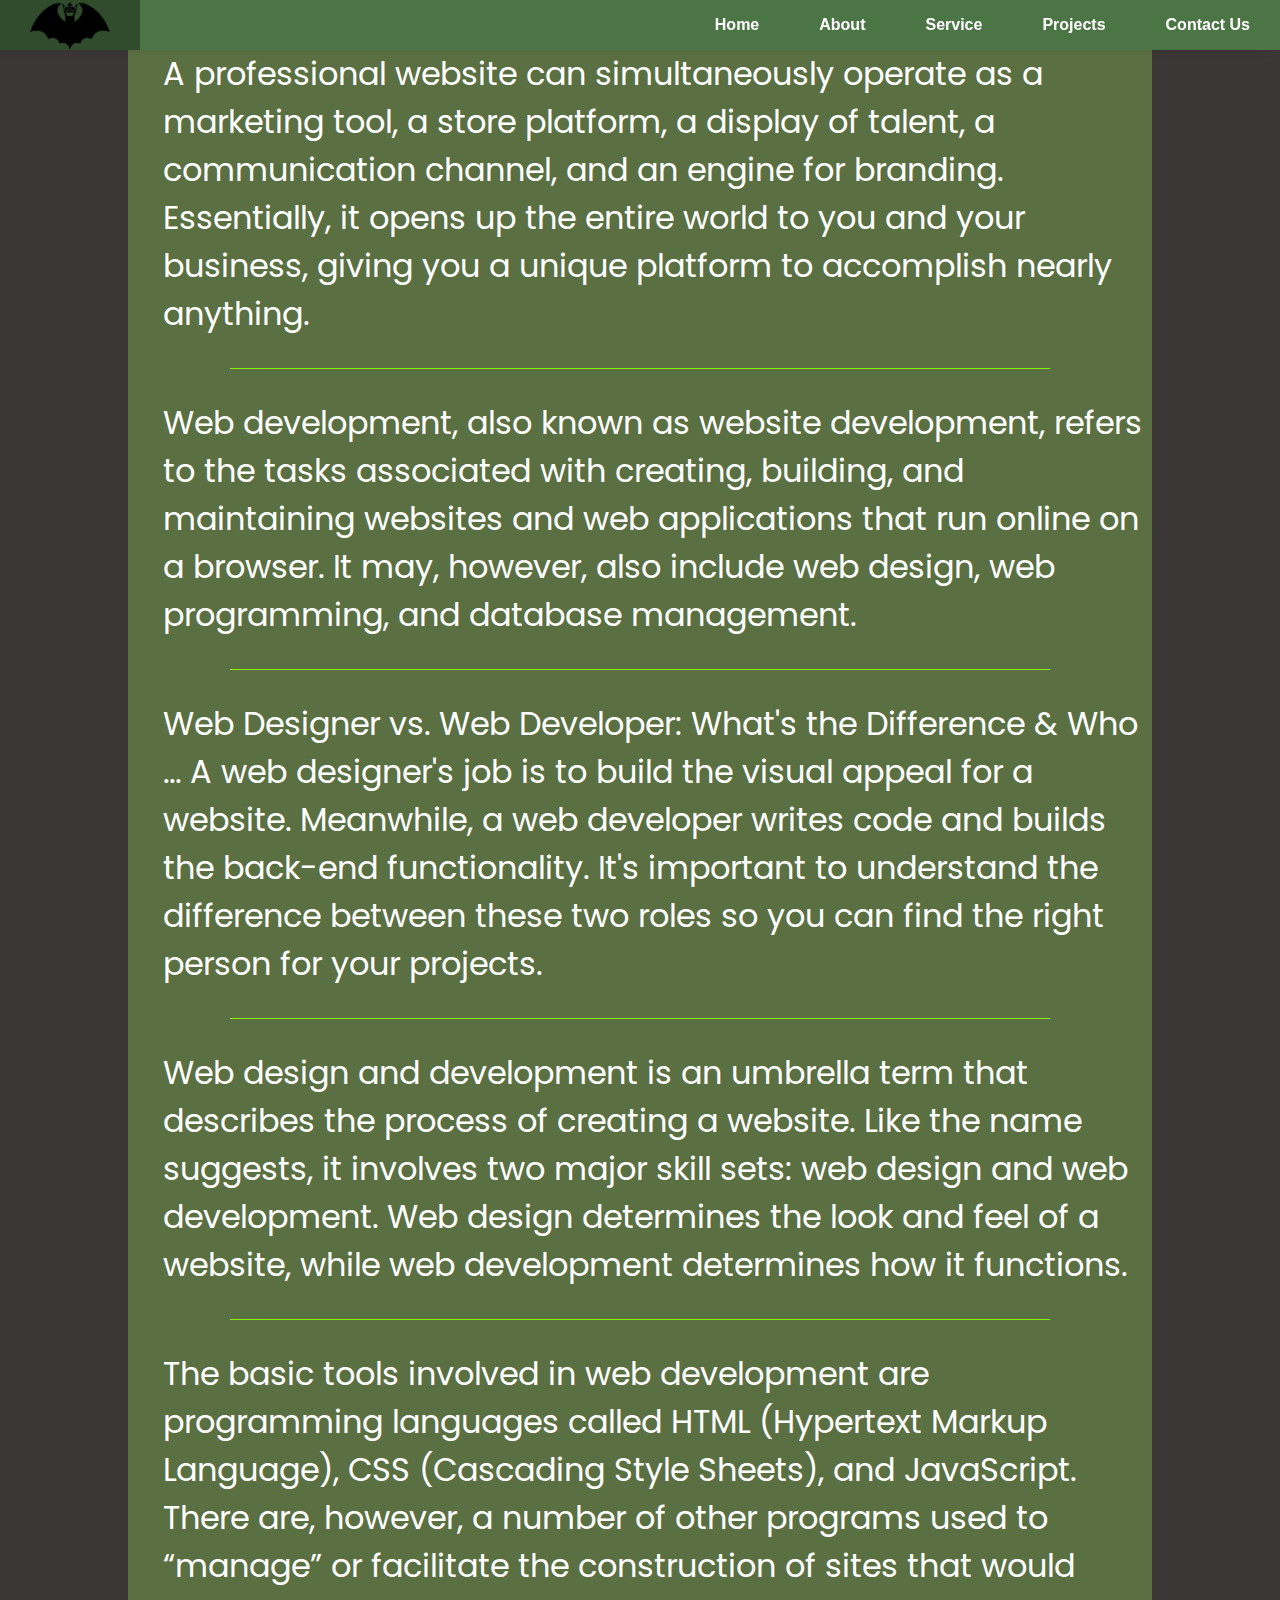
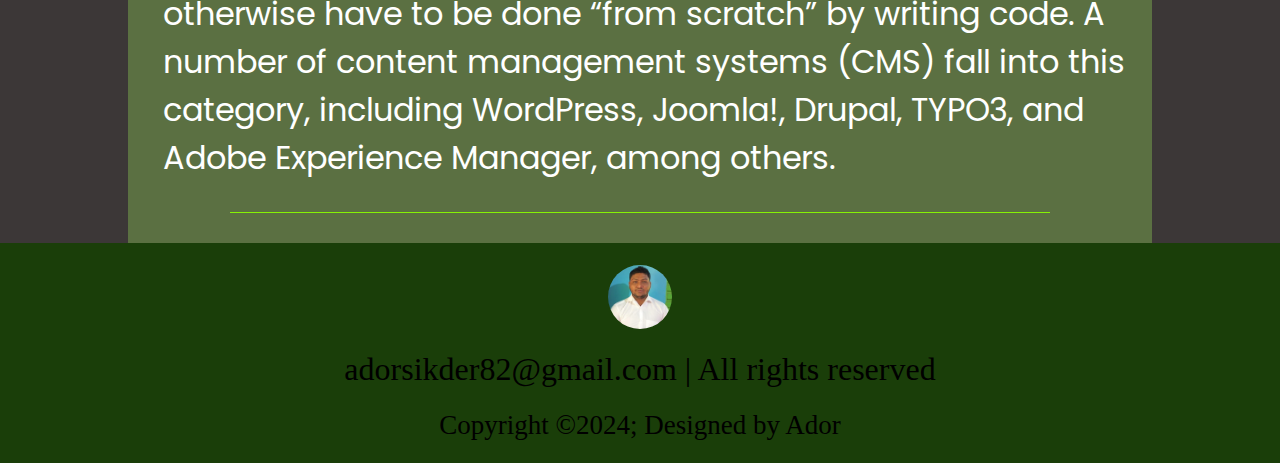
<file: about.html>
<!DOCTYPE html>
<html lang="en">
<head>
    <meta charset="UTF-8">
    <meta name="viewport" content="width=device-width, initial-scale=1.0">
    <title>Ador | Portfolio</title>
    <link rel="stylesheet" href="style.css">
    <link rel="shortcut icon" href="img/batman home.png" type="image/x-icon">
</head>
<body>
    <nav>
        <ul class="sidebar">
            <li class="close" onclick=hideSidebar()><a href="#"><svg xmlns="http://www.w3.org/2000/svg" height="35" viewBox="0 -960 960 960" width="35"><path d="m256-200-56-56 224-224-224-224 56-56 224 224 224-224 56 56-224 224 224 224-56 56-224-224-224 224Z"/></svg></a></li>
            <li><a href="indox.html">Home</a></li>
            <li><a href="about.html">About</a></li>
            <li><a href="service.html">Service</a></li>
            <li><a href="projects.html">Projects</a></li>
            <li><a href="contact us.html">Contact Us</a></li>
        </ul>


        <ul>
            <li ><a href="indox.html"><img src="img/bat.png" alt=""></a></li>
            <li class="hideOnMobile"><a href="indox.html">Home</a></li>
            <li class="hideOnMobile"><a href="about.html">About</a></li>
            <li class="hideOnMobile"><a href="service.html">Service</a></li>
            <li class="hideOnMobile"><a href="projects.html">Projects</a></li>
            <li class="hideOnMobile"><a href="contact us.html">Contact Us</a></li>
            <li class="menu" onclick=showSidebar()><a href="#"><svg xmlns="http://www.w3.org/2000/svg" height="24" viewBox="0 -960 960 960" width="24"><path d="M120-240v-80h720v80H120Zm0-200v-80h720v80H120Zm0-200v-80h720v80H120Z"/></svg></a></li>
        </ul>
    </nav>


    <!--Main-->
    <main>
        <section class="main">
            <div class="div-1">
                <div class="div-2">
                     <p class="p">A professional website can simultaneously operate as a marketing tool, a store platform, a display of talent, a communication channel, and an engine for branding. Essentially, it opens up the entire world to you and your business, giving you a unique platform to accomplish nearly anything.</p>
                </div>
            </div>

            <div class="hr">

                <hr>
  
              </div>
              <div class="div-1">
                <div class="div-2">
                     <p class="p">Web development, also known as website development, refers to the tasks associated with creating, building, and maintaining websites and web applications that run online on a browser. It may, however, also include web design, web programming, and database management.</p>
                </div>
            </div>

            <div class="hr">

                <hr>
  
              </div>
              <div class="div-1">
                <div class="div-2">
                     <p class="p">Web Designer vs. Web Developer: What's the Difference & Who ... A web designer's job is to build the visual appeal for a website. Meanwhile, a web developer writes code and builds the back-end functionality. It's important to understand the difference between these two roles so you can find the right person for your projects.</p>
                </div>
            </div>

            <div class="hr">

                <hr>
  
              </div>
              <div class="div-1">
                <div class="div-2">
                     <p class="p">Web design and development is an umbrella term that describes the process of creating a website. Like the name suggests, it involves two major skill sets: web design and web development. Web design determines the look and feel of a website, while web development determines how it functions.</p>
                </div>
            </div>

            <div class="hr">

                <hr>
  
              </div>
              <div class="div-1">
                <div class="div-2">
                     <p class="p">The basic tools involved in web development are programming languages called HTML (Hypertext Markup Language), CSS (Cascading Style Sheets), and JavaScript. There are, however, a number of other programs used to “manage” or facilitate the construction of sites that would otherwise have to be done “from scratch” by writing code. A number of content management systems (CMS) fall into this category, including WordPress, Joomla!, Drupal, TYPO3, and Adobe Experience Manager, among others.</p>
                </div>
            </div>

            <div class="hr">

                <hr>
  
              </div>

        </section>

    </main>

    <!--Main End-->


    <!--Footer-->
    <footer>
        <div class="footer-1"><img src="img/ador.jpg" alt=""></div>
        <div class="footer-2">adorsikder82@gmail.com | All rights reserved</div>
        <div class="footer-3">Copyright ©2024; Designed by Ador</div>


    </footer>
    <!--Footer End-->





    <script src="App.js"></script>
</body>
</html>
</file>
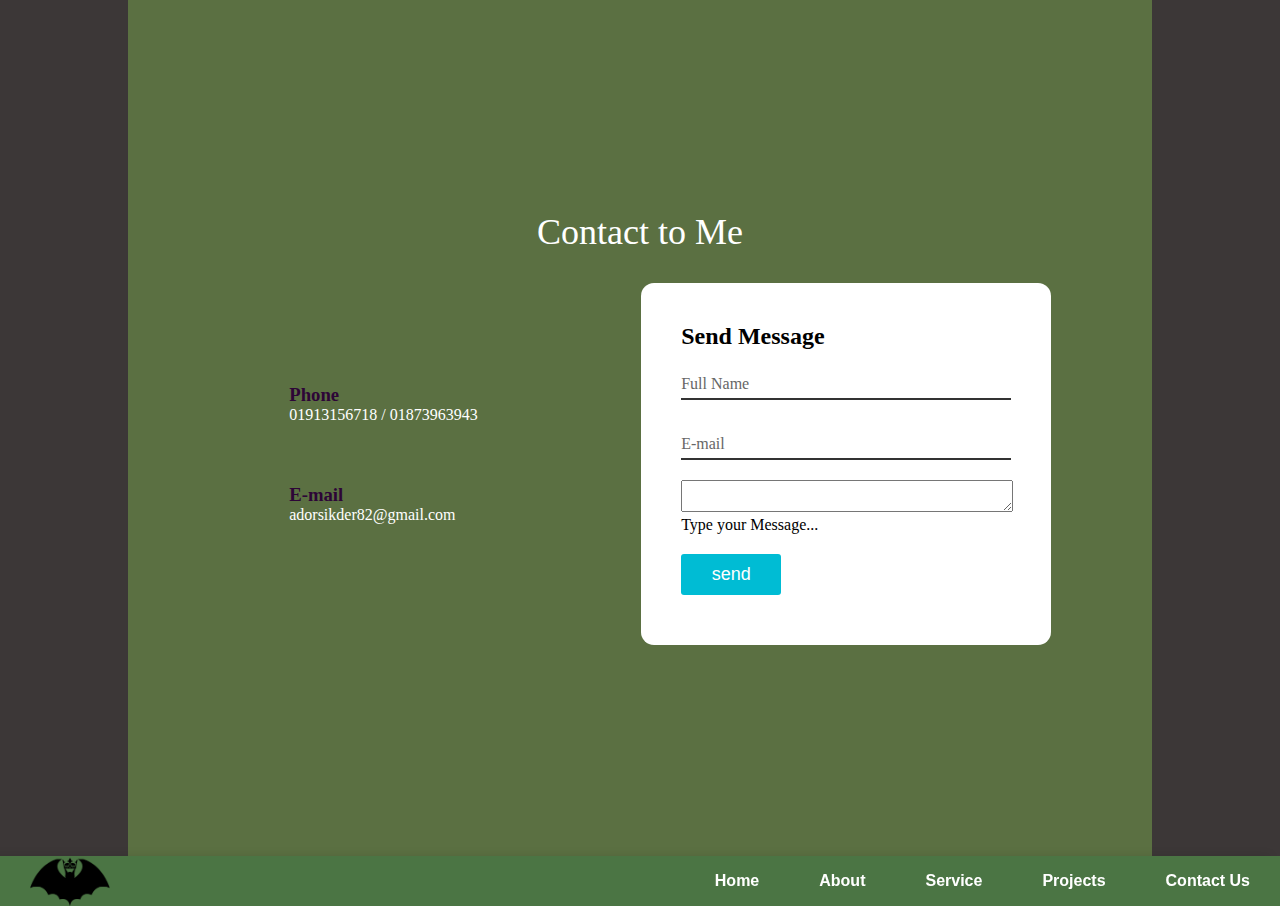
<file: contact us.html>
<!DOCTYPE html>
<html lang="en">
<head>
    <meta charset="UTF-8">
    <meta name="viewport" content="width=device-width, initial-scale=1.0">
    <title>Ador | Portfolio</title>
    <link rel="stylesheet" href="style.css">
    <link rel="shortcut icon" href="img/batman home.png" type="image/x-icon">
    <link rel="stylesheet" href="https://cdnjs.cloudflare.com/ajax/libs/font-awesome/6.5.2/css/all.min.css" integrity="sha512-SnH5WK+bZxgPHs44uWIX+LLJAJ9/2PkPKZ5QiAj6Ta86w+fsb2TkcmfRyVX3pBnMFcV7oQPJkl9QevSCWr3W6A==" crossorigin="anonymous" referrerpolicy="no-referrer" />
</head>
<body>
 


    <!--Main-->
    <main>
        <section class="main">
            
            <section class="contact">
                <div class="conten">
                    <h2>Contact to Me</h2>
                </div>
                <div class="container">
                    <div class="contactInfo">
                        <div class="box">
                            <div class="icon"><i class="fa-solid fa-phone-volume"></i></div>
                                <div class="text">
                                    <h3>Phone</h3>
                                    <p>01913156718 / 01873963943</p>
                                </div>
                        </div>

                        <div class="box">
                            <div class="icon"><i class="fa-solid fa-envelope"></i></div>
                                <div class="text">
                                    <h3>E-mail</h3>
                                    <p>adorsikder82@gmail.com</p>
                                </div>
                        </div>

                    </div>

                    <div class="contactForm">
                        <form style="color: black;">
                            <h2>Send Message</h2>
                            <div class="inputbox">
                                <input type="text" name="" required="required">
                                <span>Full Name</span>
                            </div>
                            <div class="inputbox">
                                <input type="text" name="" required="required">
                                <span>E-mail</span>
                            </div>
                            <div class="inputbox">
                                <textarea required="required" style="width: 100%;"></textarea>
                                <p>Type your Message...</p>
                            </div>
                            <div class="inputbox">
                                <input type="submit" name="" value="send">
                                
                            </div>
                        </form>
                    </div>

                </div>
            </section>

            

        </section>

    </main>

    <!--Main End-->

    <nav class="navbar">
        <ul class="sidebar">
            <li class="close" onclick=hideSidebar()><a href="#"><svg xmlns="http://www.w3.org/2000/svg" height="35" viewBox="0 -960 960 960" width="35"><path d="m256-200-56-56 224-224-224-224 56-56 224 224 224-224 56 56-224 224 224 224-56 56-224-224-224 224Z"/></svg></a></li>
            <li><a href="indox.html">Home</a></li>
            <li><a href="about.html">About</a></li>
            <li><a href="service.html">Service</a></li>
            <li><a href="projects.html">Projects</a></li>
            <li><a href="contact us.html">Contact Us</a></li>
        </ul>


        <ul>
            <li ><a href="indox.html"><img src="img/bat.png" alt=""></a></li>
            <li class="hideOnMobile"><a href="indox.html">Home</a></li>
            <li class="hideOnMobile"><a href="about.html">About</a></li>
            <li class="hideOnMobile"><a href="service.html">Service</a></li>
            <li class="hideOnMobile"><a href="projects.html">Projects</a></li>
            <li class="hideOnMobile"><a href="contact us.html">Contact Us</a></li>
            <li class="menu" onclick=showSidebar()><a href="#"><svg xmlns="http://www.w3.org/2000/svg" height="24" viewBox="0 -960 960 960" width="24"><path d="M120-240v-80h720v80H120Zm0-200v-80h720v80H120Zm0-200v-80h720v80H120Z"/></svg></a></li>
        </ul>
    </nav>





    <script src="App.js"></script>
</body>
</html>
</file>
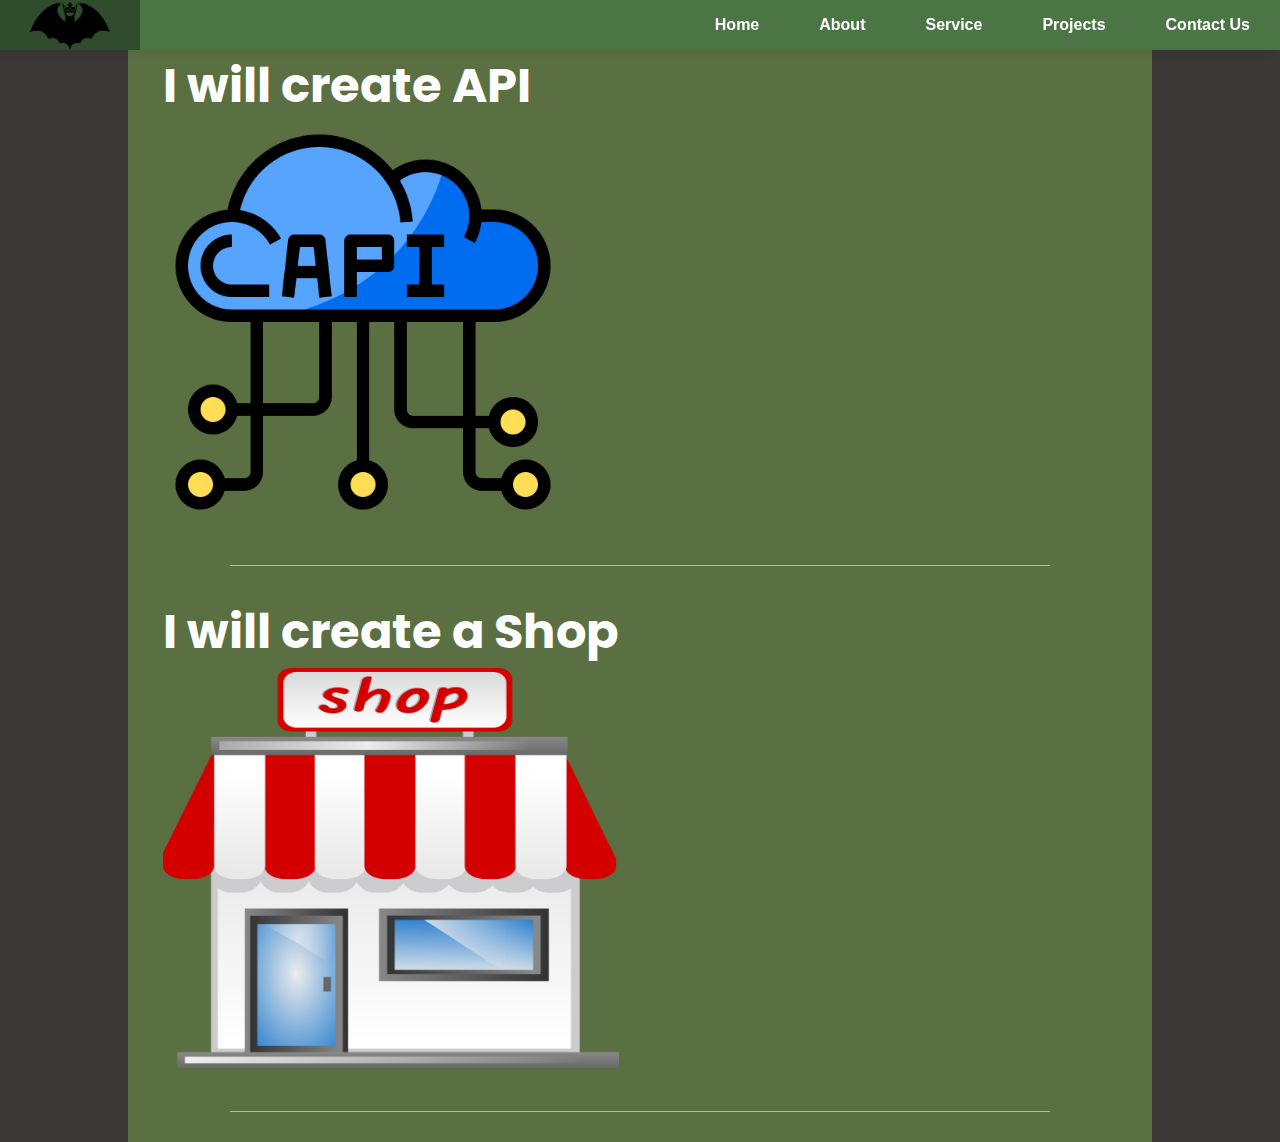
<file: projects.html>
<!DOCTYPE html>
<html lang="en">
<head>
    <meta charset="UTF-8">
    <meta name="viewport" content="width=device-width, initial-scale=1.0">
    <title>Ador | Portfolio</title>
    <link rel="stylesheet" href="style.css">
    <link rel="shortcut icon" href="img/batman home.png" type="image/x-icon">
</head>
<body>
    <nav>
        <ul class="sidebar">
            <li class="close" onclick=hideSidebar()><a href="#"><svg xmlns="http://www.w3.org/2000/svg" height="35" viewBox="0 -960 960 960" width="35"><path d="m256-200-56-56 224-224-224-224 56-56 224 224 224-224 56 56-224 224 224 224-56 56-224-224-224 224Z"/></svg></a></li>
            <li><a href="indox.html">Home</a></li>
            <li><a href="about.html">About</a></li>
            <li><a href="service.html">Service</a></li>
            <li><a href="projects.html">Projects</a></li>
            <li><a href="contact us.html">Contact Us</a></li>
        </ul>


        <ul>
            <li ><a href="indox.html"><img src="img/bat.png" alt=""></a></li>
            <li class="hideOnMobile"><a href="indox.html">Home</a></li>
            <li class="hideOnMobile"><a href="about.html">About</a></li>
            <li class="hideOnMobile"><a href="service.html">Service</a></li>
            <li class="hideOnMobile"><a href="projects.html">Projects</a></li>
            <li class="hideOnMobile"><a href="contact us.html">Contact Us</a></li>
            <li class="menu" onclick=showSidebar()><a href="#"><svg xmlns="http://www.w3.org/2000/svg" height="24" viewBox="0 -960 960 960" width="24"><path d="M120-240v-80h720v80H120Zm0-200v-80h720v80H120Zm0-200v-80h720v80H120Z"/></svg></a></li>
        </ul>
    </nav>


    <!--Main-->
    <main>
        <section class="main">
            <div class="div-1">
                <div class="div-2">
                     <h2>I will create API</h2>
                    <a href="https://adorsikder.github.io/api/"><img class="shop" src="img/api_3231329.png" alt=""></a>
                </div>
            </div>

            <div class="hr">

                <hr>

            </div>


            <div class="div-1">
                <div class="div-2">
                     <h2>I will create a Shop</h2>
                    <a href="https://adorsikder.github.io/jabershop/"><img class="shop" src="img/shop.png" alt=""></a>
                </div>
            </div>

            <div class="hr">

                <hr>

            </div>

        </section>

    </main>

    <!--Main End-->







    <script src="App.js"></script>
</body>
</html>
</file>
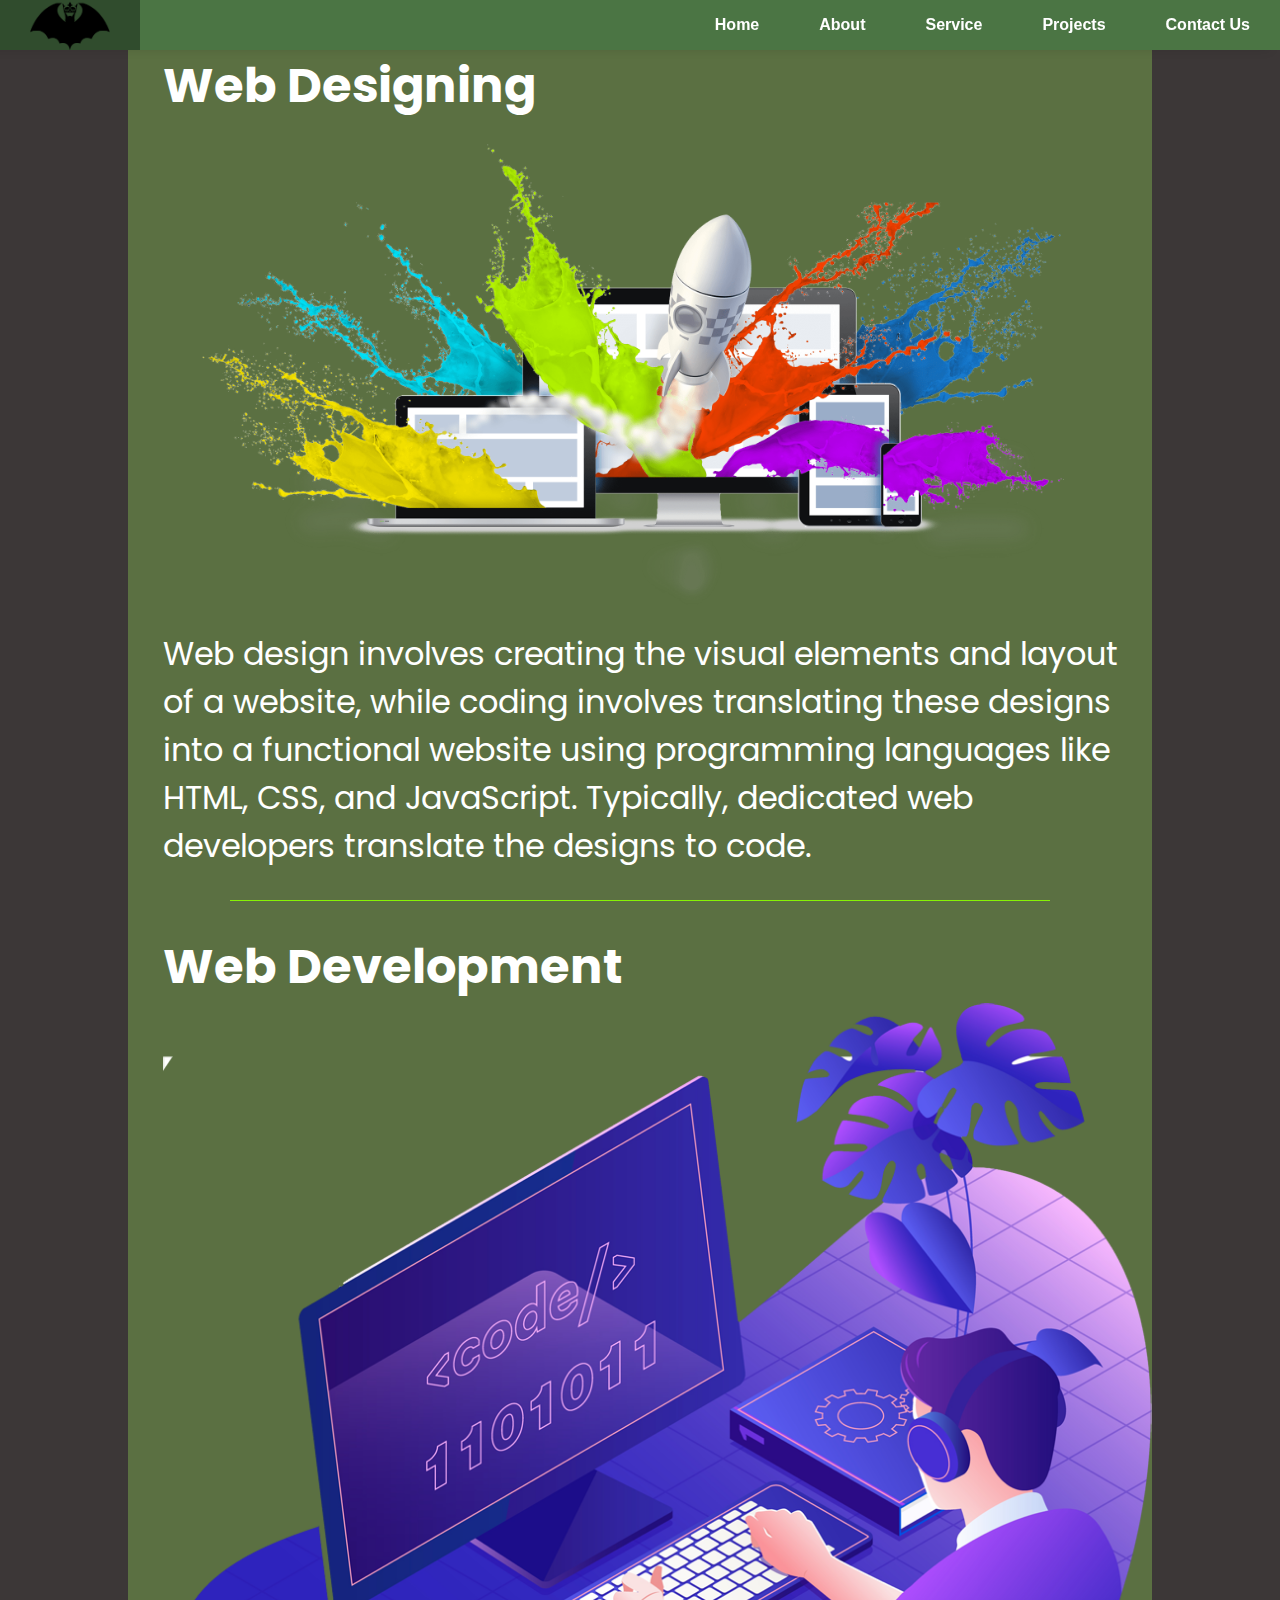
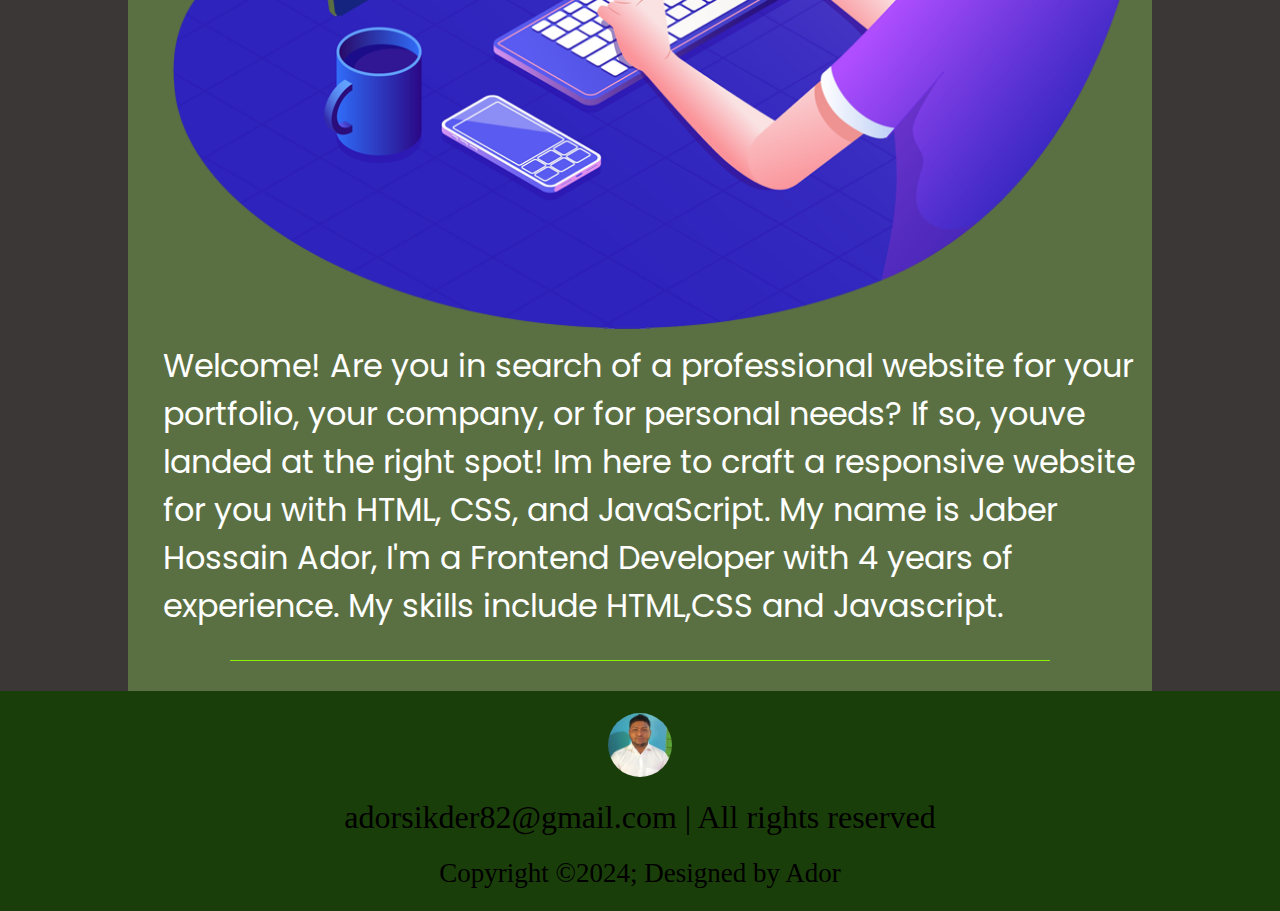
<file: service.html>
<!DOCTYPE html>
<html lang="en">
<head>
    <meta charset="UTF-8">
    <meta name="viewport" content="width=device-width, initial-scale=1.0">
    <title>Ador | Portfolio</title>
    <link rel="stylesheet" href="style.css">
    <link rel="shortcut icon" href="img/batman home.png" type="image/x-icon">
</head>
<body>
    <nav>
        <ul class="sidebar">
            <li class="close" onclick=hideSidebar()><a href="#"><svg xmlns="http://www.w3.org/2000/svg" height="35" viewBox="0 -960 960 960" width="35"><path d="m256-200-56-56 224-224-224-224 56-56 224 224 224-224 56 56-224 224 224 224-56 56-224-224-224 224Z"/></svg></a></li>
            <li><a href="indox.html">Home</a></li>
            <li><a href="about.html">About</a></li>
            <li><a href="service.html">Service</a></li>
            <li><a href="projects.html">Projects</a></li>
            <li><a href="contact us.html">Contact Us</a></li>
        </ul>


        <ul>
            <li ><a href="indox.html"><img src="img/bat.png" alt=""></a></li>
            <li class="hideOnMobile"><a href="indox.html">Home</a></li>
            <li class="hideOnMobile"><a href="about.html">About</a></li>
            <li class="hideOnMobile"><a href="service.html">Service</a></li>
            <li class="hideOnMobile"><a href="projects.html">Projects</a></li>
            <li class="hideOnMobile"><a href="contact us.html">Contact Us</a></li>
            <li class="menu" onclick=showSidebar()><a href="#"><svg xmlns="http://www.w3.org/2000/svg" height="24" viewBox="0 -960 960 960" width="24"><path d="M120-240v-80h720v80H120Zm0-200v-80h720v80H120Zm0-200v-80h720v80H120Z"/></svg></a></li>
        </ul>
    </nav>


    <!--Main-->
    <main>
        <section class="main">
            <div class="div-1">
                <div class="div-2">
                     <h2>Web Designing</h2>
                     <div class="img-1"><img src="img/pngwing.com.png" alt=""></div>
                     <p>Web design involves creating the visual elements and layout of a website, while coding involves translating these designs into a functional website using programming languages like HTML, CSS, and JavaScript. Typically, dedicated web developers translate the designs to code.</p>
                </div>
            </div>

            <div class="hr">

                <hr>

            </div>
            <div class="div-1">
                <div class="div-2">
                     <h2>Web Development</h2>
                     <div class="img-1 one"><img src="img/1.png" alt=""></div>
                     <p>Welcome! Are you in search of a professional website for your portfolio, your company, or for personal needs? If so, youve landed at the right spot! Im here to craft a responsive website for you with HTML, CSS, and JavaScript. My name is Jaber Hossain Ador, I'm a Frontend Developer with 4 years of experience. My skills include HTML,CSS and Javascript.</p>
                </div>
            </div>

            <div class="hr">

                <hr>

            </div>
        </section>

    </main>

    <!--Main End-->



    <footer>
        <div class="footer-1"><img src="img/ador.jpg" alt=""></div>
        <div class="footer-2">adorsikder82@gmail.com | All rights reserved</div>
        <div class="footer-3">Copyright ©2024; Designed by Ador</div>


    </footer>
    <!--Footer End-->


    


    <script src="App.js"></script>
</body>
</html>
</file>
<file: style.css>
@import url('https://fonts.googleapis.com/css2?family=Poppins:ital,wght@0,100;0,200;0,300;0,400;0,500;0,600;0,700;0,800;0,900;1,100;1,200;1,300;1,400;1,500;1,600;1,700;1,800;1,900&family=Roboto:ital,wght@0,100;0,300;0,400;0,500;0,700;0,900;1,100;1,300;1,400;1,500;1,700;1,900&display=swap');

*{
    margin: 0;
    padding: 0;
}
body{
    min-height: 100vh;
    background-color: #3C3737;
}
nav{
    background-color: #4B7544;
    box-shadow: -10px 0 10px rgba(0, 0, 0, 0.1);
    position: sticky;
    top: 0;
    left: 0;

}
ul{
    width: 100%;
    list-style: none;
    display: flex;
    justify-content: flex-end;
    align-items: center;
}
nav li{
    height: 50px;
}
nav a{
    height: 100%;
    padding: 0 30px;
    text-decoration: none;
    display: flex;
    align-items: center;
    color: rgb(255, 255, 255);
    font-family: Arial, Helvetica, sans-serif;
    font-weight: 600;
}
nav ul li a img{
    height: 100%;
}
nav a:hover{
    background-color: #304c2d;
}
nav li:first-child{
    margin-right: auto;
}
.sidebar{
    position: fixed;
    top: 0;
    right: 0;
    height: 100vh;
    width: 250px;
    z-index: 999;
    background-color: #304c2d;
    box-shadow: -10px 0 10px rgba(0, 0, 0, 0.1);
    display: none;
    flex-direction: column;
    justify-content: flex-start;
    align-items: flex-start;
}

.sidebar li{
    width: 100%;
}
.sidebar .close{
    padding-left: 65%;
}
.sidebar a{
    width: 100%;
}
.sidebar a:hover{
    background-color: #0a9c788f;
}

.menu{
    display: none;
}
/* main */
main{
    display: flex;
    align-items: center;
    justify-content: center;
}
.main{
    width: 80%;
    height: 100%;
    background: #5B7042;
    color: #ffffff;
}
.main .div-1{
    display: flex;
    justify-content: space-between;
}
.main .div-1 .div-2 #element{
    color: #1a3e09;
}
.main .div-2{
    font-family: Poppins;
    font-size: 2rem;
    font-weight: 600;
    padding-left: 35px;
}
.main  .audio{
    display: flex;
    align-items: center;
    justify-content: center;
    padding-top: 22px;
    padding-bottom: 22px;

}

.main .div-2 p{
    font-weight: 400;

}
.main .div-2 .p{

    font-size: 2rem;
    font-weight: 400;

}
.main .img{
    height: 400px;
    padding-right: 35px;
}
.main .div-2 .shop{

    width: 100%;
    height: 25rem;

}
.hr{
    display: flex;
    align-items: center;
    justify-content: center;
    padding-top: 30px;
    padding-bottom: 30px;
}
hr{
    border: 0;
    width: 80%;
    height: 1px;
    background: #87f205;
}

.img-1{
    width: 100%;
}
.img-1 img{
    width: 100%;
}



footer{
    width: 100%;
    height: 110%;
    background: #1a3e09;
}
.footer-1{
    display: flex;
    align-items: center;
    justify-content: center;
    padding-top: 22px;
}
.footer-1 img{
    width: 5%;
    border-radius: 50%;
}
.footer-2{
    display: flex;
    align-items: center;
    justify-content: center;
    padding-top: 22px;
    font-size: 2rem;
    font-weight: 400;
}
.footer-3{
    display: flex;
    align-items: center;
    justify-content: center;
    padding-top: 22px;
    font-size: 3vh;
    font-weight: 400;
    padding-bottom: 22px;
}

.contact{
    position: relative;
    min-height: 84vh;
    padding: 50px 100px;
    display: flex;
    justify-content: center;
    align-items: center;
    flex-direction: column;
}
.contact .conten{
    max-width: 800px;
    text-align: center;
}
.contact .conten h2{
    font-size: 36px;
    font-weight: 500;
}
.container{
    width: 100%;
    display: flex;
    align-items: center;
    justify-content: center;
    margin-top: 30px;
}
.container .contactInfo{
    width: 50%;
    display: flex;
    flex-direction: column;
}
.container .contactInfo .box{
    position: relative;
    padding: 20px 0;
    display: flex;
}
.container .contactInfo .box .icon{
    min-width: 60px;
    height: 60px;
    display: flex;
    justify-content: center;
    font-size: 22px;
}
.container .contactInfo .box .icon .text{
    display: flex;
    margin-left: 20px;
    font-size: 16px;
    flex-direction: column;
    font-weight: 300;
}
.container .contactInfo .box .text h3{
    color: #2d0537;
    font-weight: 700;
}
.contactForm{
    width: 40%;
    padding: 40px;
    background: #ffffff;
    border-radius: 13px;
}
.contactForm .inputbox{
    position: relative;
    width: 100%;
    margin-top: 10px;
}
.contactForm .inputbox input,
.contactForm .inputbox input textarea{
    width: 100%;
    padding: 5px 0;
    font-size: 16px;
    margin: 10px 0;
    border: none;
    border-bottom: 2px solid #333;
    outline: none;
    resize: none;
}
.contactForm .inputbox span{
    position: absolute;
    left: 0;
    padding: 5px 0;
    font-size: 16px;
    margin: 10px 0;
    pointer-events: none;
    transition: 0.5s;
    color: #666;
}
.contactForm .inputbox input:focus ~ span,
.contactForm .inputbox input:valid ~ span{
    color: #bc0808;
    font-size: 15px;
    transform: translateY(-20px);
}
.contactForm .inputbox input[type="submit"]{
    width: 100px;
    background: #00bcd4;
    color: #fff;
    border: none;
    cursor: pointer;
    padding: 10px;
    font-size: 18px;
    border-radius: 3px;
}




@media(max-width:1111px){
    .main .img{
        height: 14vh;
    }
}




@media(max-width:991px){
    .contact{
        padding: 50px;
    }
    .container{
        flex-direction: column;
    }
    .container .contactInfo{
        margin-bottom: 40px;
    }
    .container .contactInfo, .contactForm{
        width: 100%;
    }
}


@media (max-width:880px) {
    .hideOnMobile{
        display: none;
    }

    .menu{
        display: block;
    }
    .main  .audio{
        display: none;
    
    }
    .main .div-2{
        font-size: 1.2rem;
    }
    .h11{
        font-size: 1.2rem;
    }
    .p11{
        font-size: 0.9rem;
    }
    .main .img{
        height: 10vh;
    }
}


@media(max-width:600px){
    .footer-2{
        font-size: 1rem;
        padding: 10px;
    }
    .footer-3{
        padding: 5px;
    }
}
</file>
